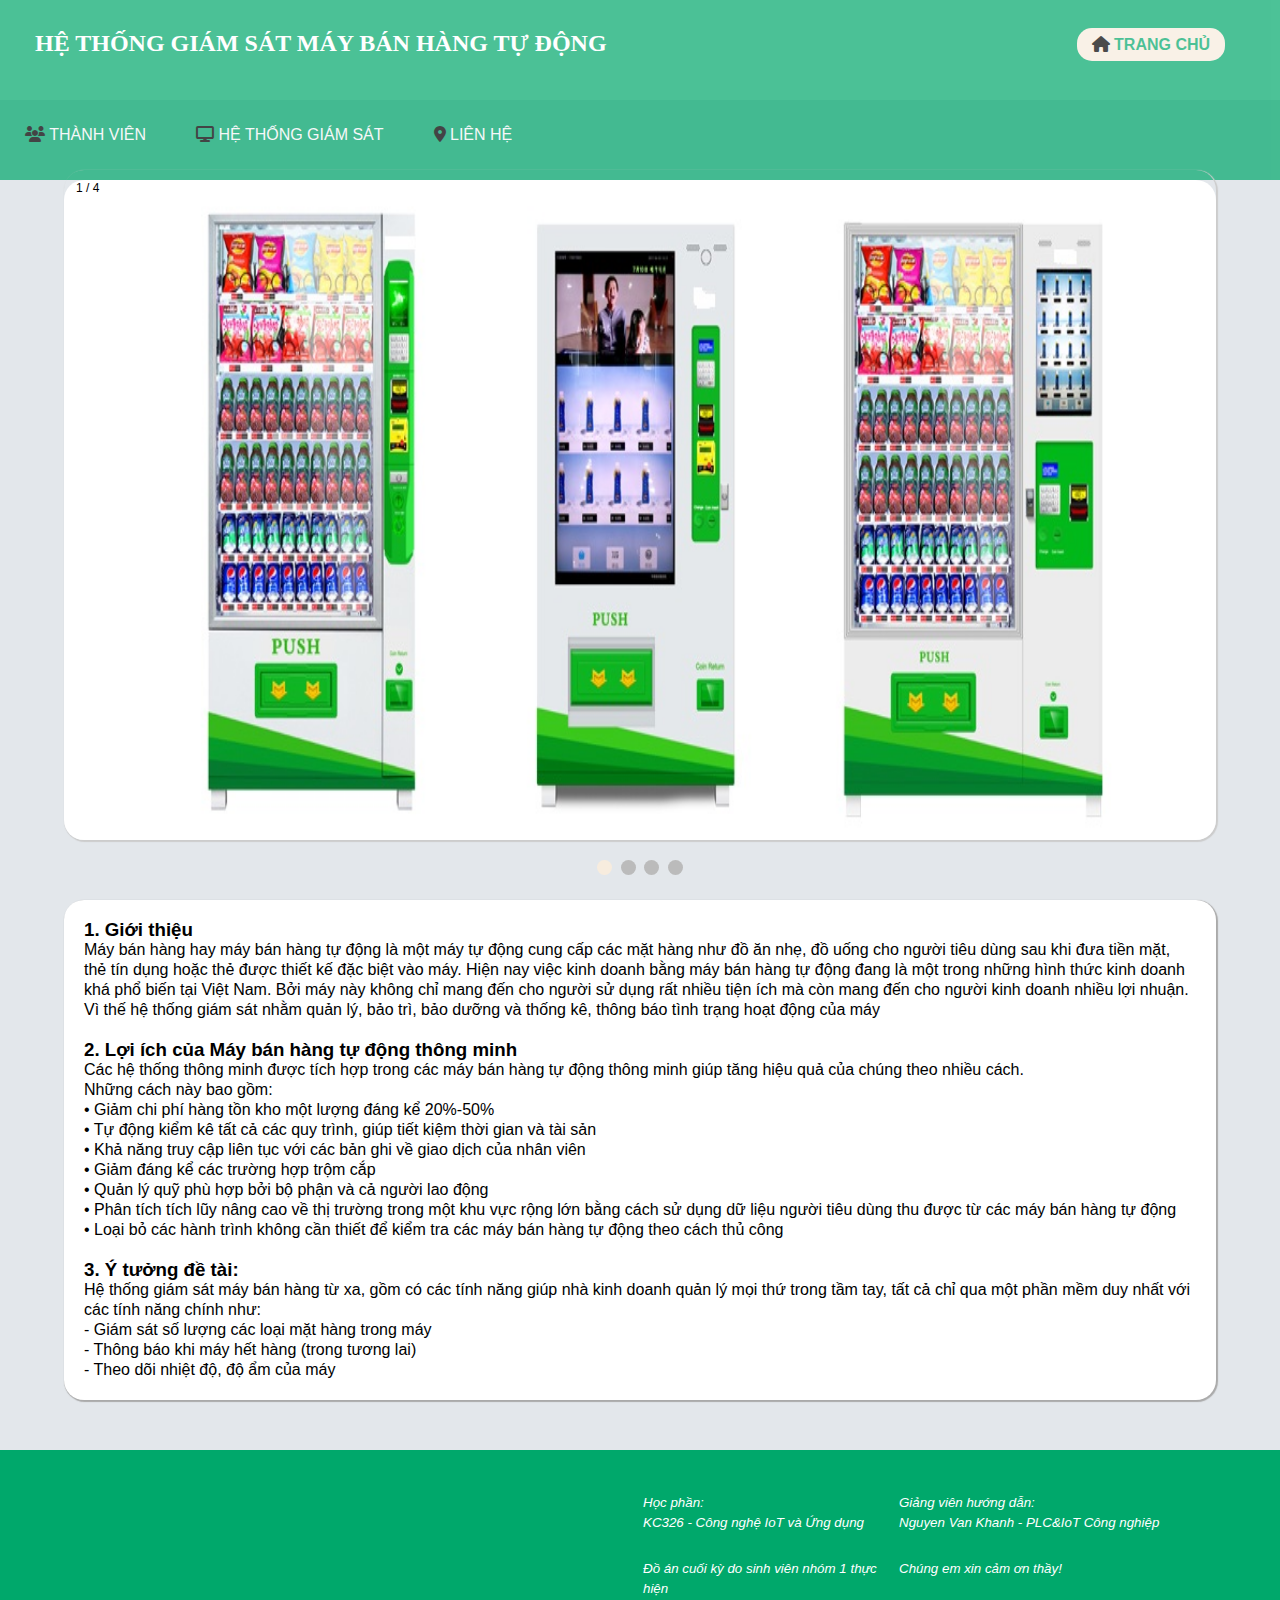
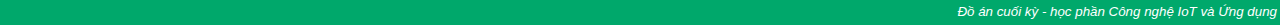
<file: index.html>
<!DOCTYPE html>
<html >
		<head>
			<meta charset="utf-8">
			<meta name="viewport" content="width=device-width, initial-scale=1">
			<link rel="stylesheet" href="style.css">
			<link rel="stylesheet" href="https://cdnjs.cloudflare.com/ajax/libs/font-awesome/6.2.0/css/all.min.css">
			<title>Các thành viên</title>
		</head>
	<body style="background-color: #e3e7eb;" >
	
		<div id="header">
        <nav id = "nav">
        	<ul>
				<li><p class="title_p">Hệ thống giám sát máy bán hàng tự động</p></li>
                <li><a class="active" href="index.html"><i class ="fa-solid fa-house"></i> Trang chủ</a></li>
                <li><a href="members.html"><i class="fa-sharp fa-solid fa-users"></i> Thành viên</a></li>
                <li><a href="dashboard.html"><i class="fa-solid fa-display"></i>  Hệ thống giám sát</a></li>
                <li><a href="lienhe.html"><i class="fa-solid fa-location-dot"></i> Liên hệ </a></li>
            </ul>
        </nav>  <!--end menu-->	

	</div>
		<div class="slideshow-container">
			<div class="mySlides fade">
			  <div class="numbertext">1 / 4</div>
			  <img src="picture/trangchu1.png" style="width:100%; height:660px ; border-radius: 20px;">
			</div>

			<div class="mySlides fade">
			  <div class="numbertext">2 / 4</div>
			  <img src="picture/trangchu2.png" style="width:100%; height:660px; border-radius: 20px;">
			</div>

			<div class="mySlides fade">
			  <div class="numbertext">3 / 4</div>
			  <img src="picture/trangchu3.png" style="width:100%; height:660px; border-radius: 20px;">
			</div>

			<div class="mySlides fade">
			  <div class="numbertext">4 / 4</div>
			  <img src="picture/trangchu4.png" style="width:100%; height:660px; border-radius: 20px;">
			  <div class="text">Caption Three</div>
			</div>
		</div>
		<br>

		<div style="text-align:center">
		  <span class="dot"></span> 
		  <span class="dot"></span> 
		  <span class="dot"></span>
		  <span class="dot"></span>
		</div>
	
		<script>
		let slideIndex = 0;
		showSlides();

		function showSlides() {
		  let i;
		  let slides = document.getElementsByClassName("mySlides");
		  let dots = document.getElementsByClassName("dot");
		  for (i = 0; i < slides.length; i++) {
		    slides[i].style.display = "none";  
		  }
		  slideIndex++;
		  if (slideIndex > slides.length) {slideIndex = 1}    
		  for (i = 0; i < dots.length; i++) {
		    dots[i].className = dots[i].className.replace(" active", "");
		  }
		  slides[slideIndex-1].style.display = "block";  
		  dots[slideIndex-1].className += " active";
		  setTimeout(showSlides, 5000); // Change image every 2 seconds
		}
		</script>
		<br>
		<div class="gioithieu">
			<h3>1. Giới thiệu</h3>
			<p>
				Máy bán hàng hay máy bán hàng tự động là một máy tự động cung cấp các mặt hàng như đồ ăn nhẹ, đồ uống cho người tiêu dùng sau khi đưa tiền mặt, thẻ tín dụng hoặc thẻ được thiết kế đặc biệt vào máy. Hiện nay việc kinh doanh bằng máy bán hàng tự động đang là một trong những hình thức kinh doanh khá phổ biến tại Việt Nam. Bởi máy này không chỉ mang đến cho người sử dụng rất nhiều tiện ích mà còn mang đến cho người kinh doanh nhiều lợi nhuận. Vì thế hệ thống giám sát nhằm quản lý, bảo trì, bảo dưỡng và thống kê, thông báo tình trạng hoạt động của máy
			</p>
			<br>
<h3>2. Lợi ích của Máy bán hàng tự động thông minh</h3>
<p>
	Các hệ thống thông minh được tích hợp trong các máy bán hàng tự động thông minh giúp tăng hiệu quả của chúng theo nhiều cách.
	<br>Những cách này bao gồm:
	<br>• Giảm chi phí hàng tồn kho một lượng đáng kể 20%-50%
	<br>• Tự động kiểm kê tất cả các quy trình, giúp tiết kiệm thời gian và tài sản
	<br>• Khả năng truy cập liên tục với các bản ghi về giao dịch của nhân viên
	<br>• Giảm đáng kể các trường hợp trộm cắp
	<br>• Quản lý quỹ phù hợp bởi bộ phận và cả người lao động
	<br>• Phân tích tích lũy nâng cao về thị trường trong một khu vực rộng lớn bằng cách sử dụng dữ liệu người tiêu dùng thu được từ các máy bán hàng tự động
	<br>• Loại bỏ các hành trình không cần thiết để kiểm tra các máy bán hàng tự động theo cách thủ công
</p>
<br>
			<h3>3. Ý tưởng đề tài:</h3>
			<p>Hệ thống giám sát máy bán hàng từ xa, gồm có các tính năng giúp nhà kinh doanh quản lý mọi thứ trong tầm tay, tất cả chỉ qua một phần mềm duy nhất với các tính năng chính như:
				<br>- Giám sát số lượng các loại mặt hàng trong máy 
				<br>- Thông báo khi máy hết hàng (trong tương lai)
				<br>- Theo dõi nhiệt độ, độ ẩm của máy
			</p>
		</div>
		<div id="footer"><br><br>
			<div class = "footer_l">
				<p>Học phần:<br>KC326 - Công nghệ IoT và Ứng dụng</p>
				<br>
				<p>Đồ án cuối kỳ do sinh viên nhóm 1 thực hiện</p>
				<br>
				
			</div>
			<div class = "footer_r">
				<p>Giảng viên hướng dẫn: <br>Nguyen Van Khanh - PLC&IoT Công nghiệp</p>
				<br>
				<p>Chúng em xin cảm ơn thầy!</p><br>
			</div>
			<p style="width: 100%; text-align: right;"> Đồ án cuối kỳ - học phần Công nghệ IoT và Ứng dụng</p>
			
		</div>

	</body>
</html>
</file>
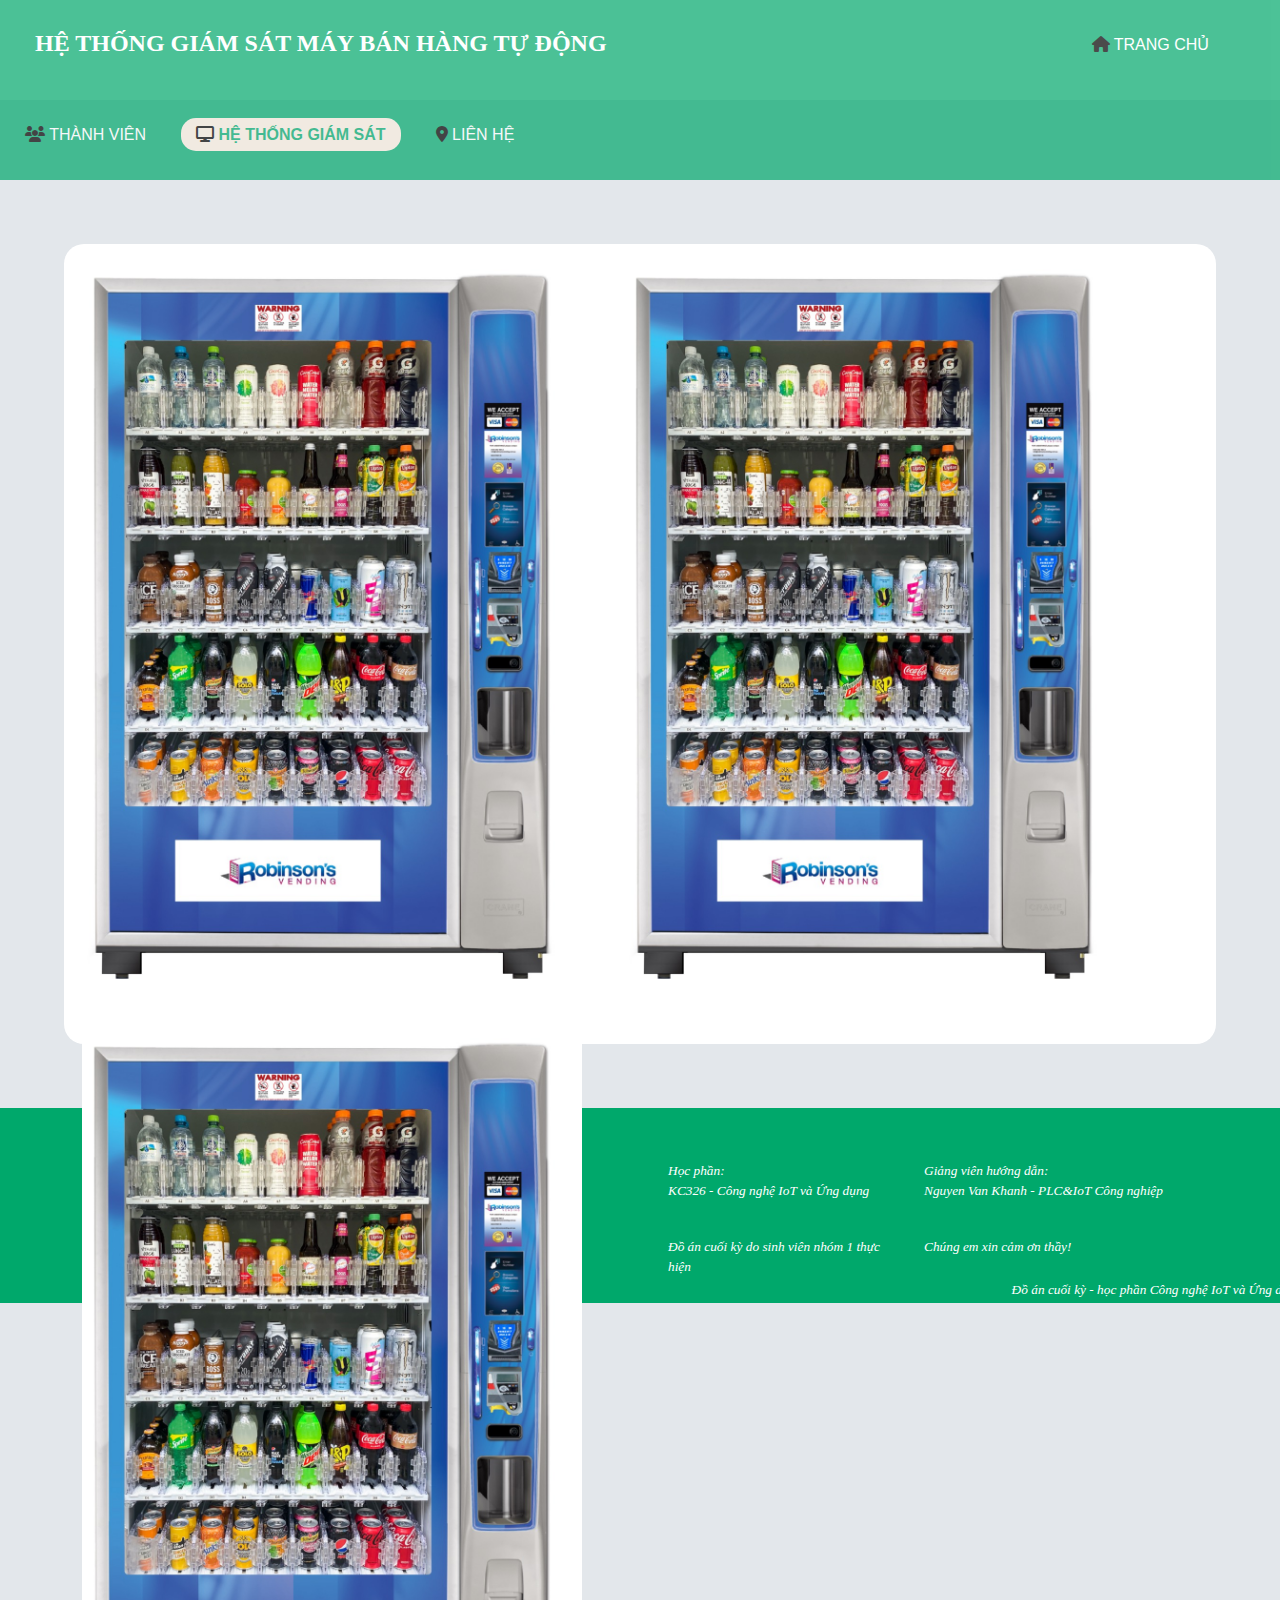
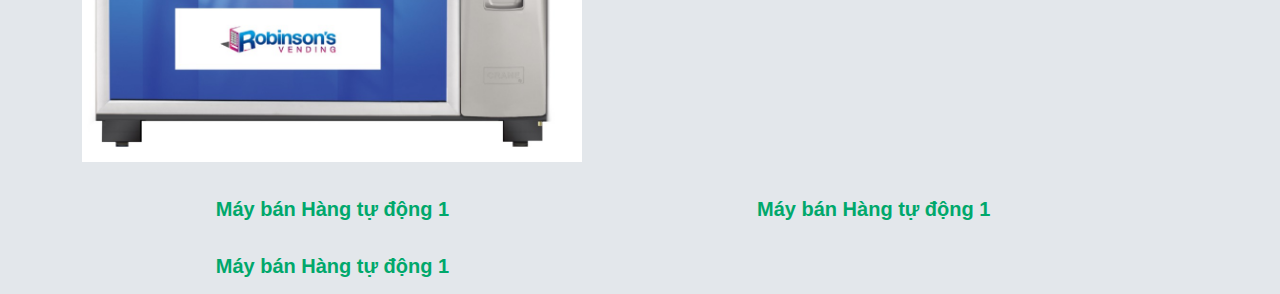
<file: dashboard.html>
<!DOCTYPE html>
<html >
		<head>
			<meta charset="utf-8">
			<meta name="viewport" content="width=device-width, initial-scale=1">
			<link rel="stylesheet" href="style.css">
            <link rel="stylesheet" href="dashboard.css">
			<link rel="stylesheet" href="https://cdnjs.cloudflare.com/ajax/libs/font-awesome/6.2.0/css/all.min.css">
			<title>Các thành viên</title>
		</head>
	<body style="background-color: #e3e7eb;" >
	
		<div id="header">
        <nav id = "nav">
        	<ul>
				<li><p class="title_p">Hệ thống giám sát máy bán hàng tự động</p></li>
                <li><a  href="index.html"><i class ="fa-solid fa-house"></i> Trang chủ</a></li>
                <li><a href="members.html"><i class="fa-sharp fa-solid fa-users"></i> Thành viên</a></li>
                <li><a class="active" href="dashboard.html"><i class="fa-solid fa-display"></i>  Hệ thống giám sát</a></li>
                <li><a href="lienhe.html"><i class="fa-solid fa-location-dot"></i> Liên hệ </a></li>
            </ul>
        </nav>  <!--end menu-->	

        <div class="detail_container">
            <div class="maybanhang">
                <img class="ondisplay" src="picture/MBH.jpg">
                <div class="middle">
                    <div class="text">
                        <p style="color: white; width: 400px;">Máy 1, địa chỉ: KTXA Đại học cần thơ, Khu II
                        <br>Lắp đặt ngày 1/2/2022
                        <br>Khả năng cung cấp hơn 200 sản phẩm mỗi ngày với hơn 14 loại sản phẩm khác nhau bao gồm đồ uống có gas, nước suối đóng chai,...
                        </p>
                        <div class="detail">
                               <a href="maybanhang1.html"> Chi tiết</a>   
                        </div>
                    </div>
                </div>
            </div>

            <div class="maybanhang2">
                <img class="ondisplay" src="picture/MBH.jpg">
                <div class="middle2">
                    <div class="text2">
                        <p style="color: white; width: 400px;">Máy 2, địa chỉ: Nhà học B1, Đại học cần thơ, Khu II
                            <br>Lắp đặt ngày 1/2/2022
                            <br>Khả năng cung cấp hơn 200 sản phẩm mỗi ngày với hơn 10 loại sản phẩm khác nhau bao gồm đồ uống có gas, nước suối đóng chai,...
                            </p>
                        <div class="detail">
                               <a href="maybanhang2.html"> Chi tiết</a>
                        </div>
                    </div>
                </div>
            </div>
            <div class="maybanhang3">
               <img class="ondisplay" src="picture/MBH.jpg"></a>
               <div class="middle3">
                <div class="text3">
                    <p style="color: white; width: 400px;">Máy 3, địa chỉ: Trung Tâm Học Liệu Đại học cần thơ - LRC, Đại học cần thơ Khu II
                        <br>Lắp đặt ngày 1/2/2022
                        <br>Khả năng cung cấp hơn 200 sản phẩm mỗi ngày với hơn 10 loại sản phẩm khác nhau bao gồm đồ uống có gas, nước suối đóng chai,...
                        </p>
                    <div class="detail">
                           <a href="maybanhang3.html"> Chi tiết</a>
                    </div>
                </div>
            </div>
            </div>
             <div class="name_container"> 
                <div class="namex">Máy bán Hàng tự động 1</div>
                <div class="namex">Máy bán Hàng tự động 1</div>
                <div class="namex">Máy bán Hàng tự động 1</div>
            </div>
           
        </div>






		<div id="footer"><br><br>
			<div class = "footer_l">
				<p>Học phần:<br>KC326 - Công nghệ IoT và Ứng dụng</p>
				<br>
				<p>Đồ án cuối kỳ do sinh viên nhóm 1 thực hiện</p>
				<br>
				
			</div>
			<div class = "footer_r">
				<p>Giảng viên hướng dẫn: <br>Nguyen Van Khanh - PLC&IoT Công nghiệp</p>
				<br>
				<p>Chúng em xin cảm ơn thầy!</p><br>
			</div>
			<p style="width: 100%; text-align: right;"> Đồ án cuối kỳ - học phần Công nghệ IoT và Ứng dụng</p>
			
		</div>
        <script>
            function Detail() {
            document.getElementById("img1").scr = "picture/danthanh.png";
}

        </script>
	</body>
</html>
</file>
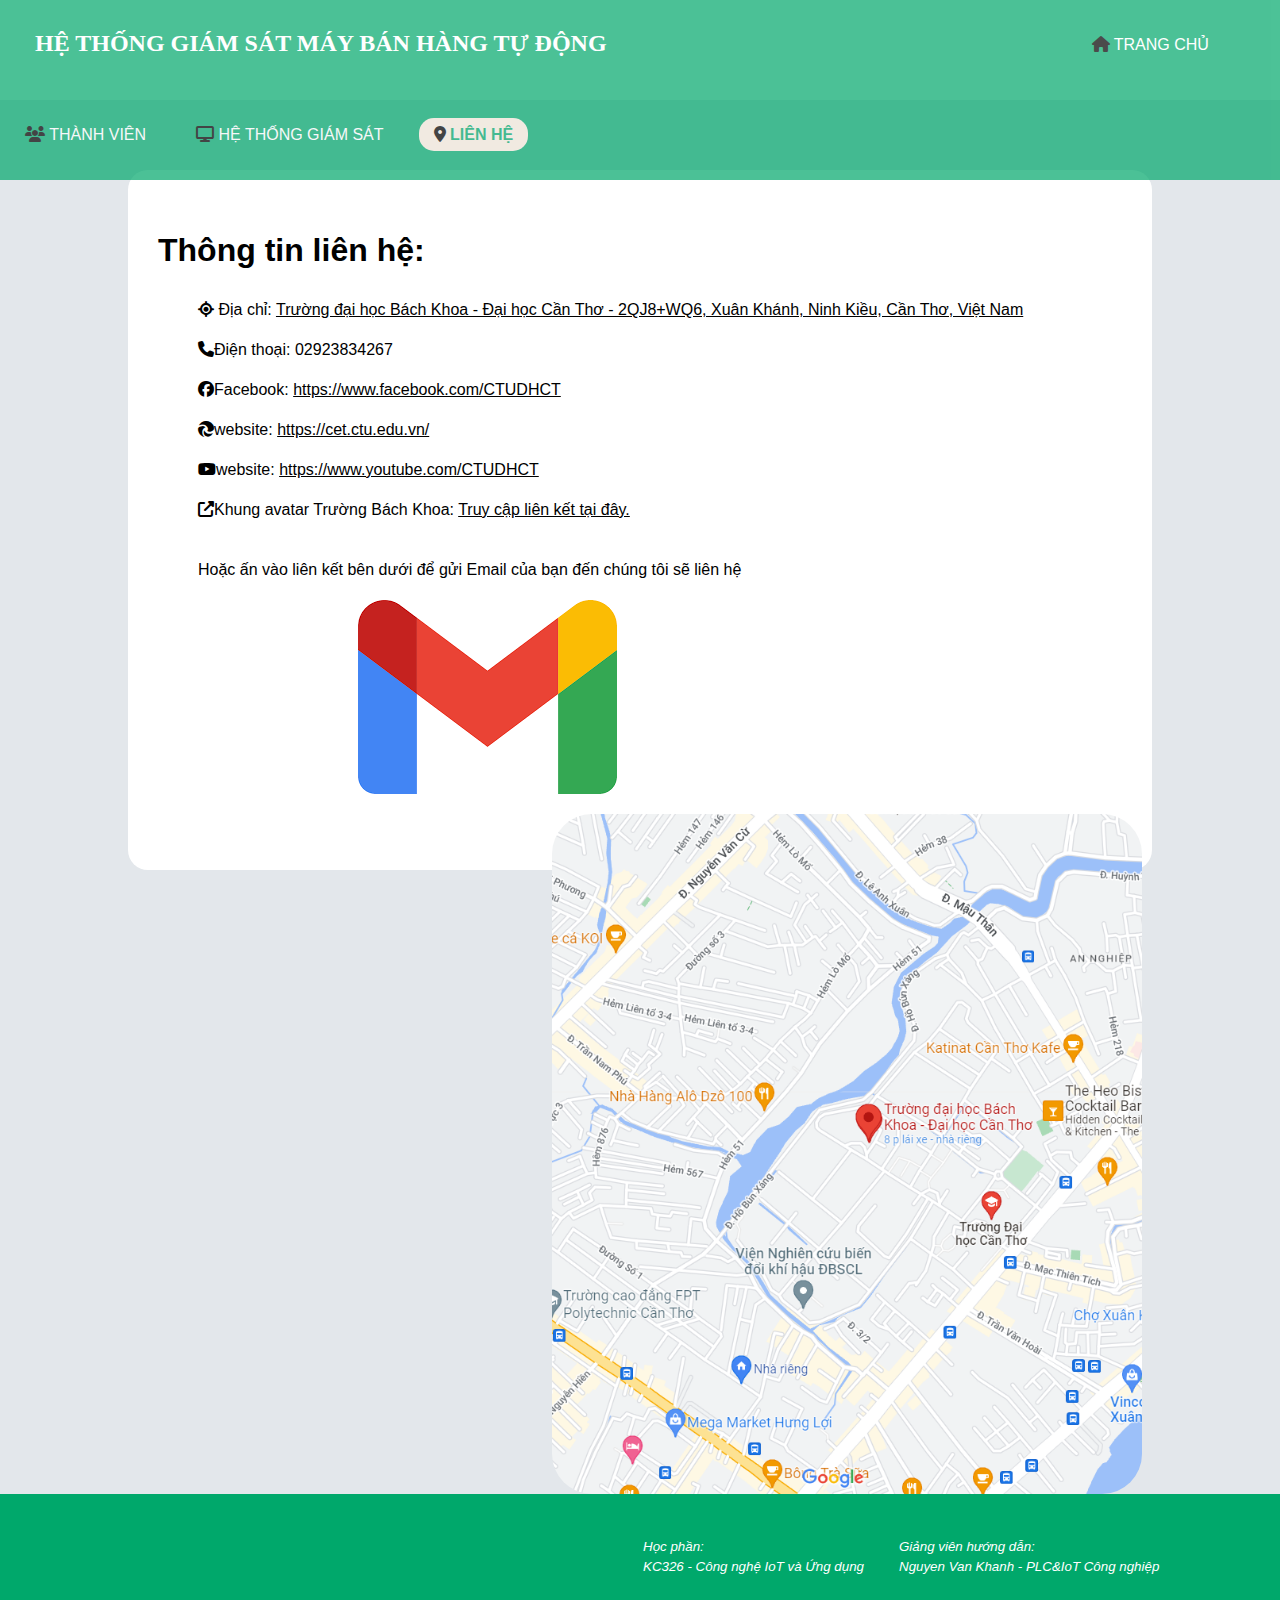
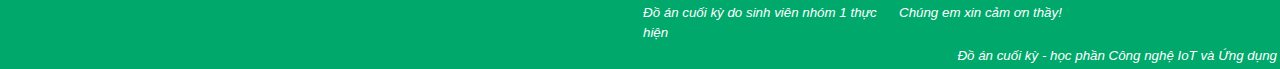
<file: lienhe.html>
<!DOCTYPE html>
<html >
		<head>
			<meta charset="utf-8">
			<meta name="viewport" content="width=device-width, initial-scale=1">
			<link rel="stylesheet" href="style.css">
            <link rel="stylesheet" href="XTEXDZ.css">
			<link rel="stylesheet" href="https://cdnjs.cloudflare.com/ajax/libs/font-awesome/6.2.0/css/all.min.css">
			<title>Các thành viên</title>
		</head>
	<body style="background-color: #e3e7eb;" >
	
		<div id="header">
        <nav id = "nav">
        	<ul>
				<li><p class="title_p">Hệ thống giám sát máy bán hàng tự động</p></li>
                <li><a href="index.html"><i class ="fa-solid fa-house"></i> Trang chủ</a></li>
                <li><a href="members.html"><i class="fa-sharp fa-solid fa-users"></i> Thành viên</a></li>
                <li><a href="dashboard.html"><i class="fa-solid fa-display"></i>  Hệ thống giám sát</a></li>
                <li><a class="active" href="lienhe.html"><i class="fa-solid fa-location-dot"></i> Liên hệ </a></li>
            </ul>
        </nav>  <!--end menu-->	
		<br><br><br>
	</div>

	
        <div class="contact">
			<div class="infomation"><br><br>
				<h1>Thông tin liên hệ:</h1>
				<br><br>
				<a class="p3" > <i class="fa-sharp fa-solid fa-location-crosshairs"></i> Địa chỉ: </a> 
				<a href = "https://www.google.com/maps/place/Tr%C6%B0%E1%BB%9Dng+%C4%91%E1%BA%A1i+h%E1%BB%8Dc+B%C3%A1ch+Khoa+-+%C4%90%E1%BA%A1i+h%E1%BB%8Dc+C%E1%BA%A7n+Th%C6%A1/@10.0330786,105.7667664,16.67z/data=!4m8!1m2!2m1!1sctu!3m4!1s0x0:0x284f6d8de7ce8320!8m2!3d10.0322921!4d105.7668898?hl=vi">Trường đại học Bách Khoa - Đại học Cần Thơ -  2QJ8+WQ6, Xuân Khánh, Ninh Kiều, Cần Thơ, Việt Nam</a>
				<br><br>
				<a class="p3" ><i class="fa-solid fa-phone"></i>Điện thoại: 02923834267</a>
				<br><br>
				<a class="p3" ><i class="fa-brands fa-facebook"></i>Facebook: </a> <a href="https://www.facebook.com/CTUDHCT">https://www.facebook.com/CTUDHCT</a>
				<br><br>
				<a class="p3" ><i class="fa-brands fa-edge"></i>website: </a> <a href="https://cet.ctu.edu.vn/">https://cet.ctu.edu.vn/</a>
				<br><br>
				<a class="p3" ><i class="fa-brands fa-youtube"></i>website: </a> <a href="https://www.youtube.com/CTUDHCT">https://www.youtube.com/CTUDHCT</a>
				<br><br>
				<a class="p3" ><i class="fa-sharp fa-solid fa-up-right-from-square"></i>Khung avatar Trường Bách Khoa:</a> <a href="https://coe.ctu.edu.vn/images/upload/FrameFacebookTruongBachKhoa.png"> Truy cập liên kết tại đây.</a>
				<br><br><br>
				<a class="p3">Hoặc ấn vào liên kết bên dưới để gửi Email của bạn đến chúng tôi sẽ liên hệ</a><br><br>
				<a href = "mailto: tkb@ctu.edu.vn." style="margin-left: 200px;"> <img src="picture/mail.png"></a>
			</div>
			<div class="map">
				<a  href="https://www.google.com/maps/place/Tr%C6%B0%E1%BB%9Dng+%C4%91%E1%BA%A1i+h%E1%BB%8Dc+B%C3%A1ch+Khoa+-+%C4%90%E1%BA%A1i+h%E1%BB%8Dc+C%E1%BA%A7n+Th%C6%A1/@10.0330786,105.7667664,16.67z/data=!4m8!1m2!2m1!1sctu!3m4!1s0x0:0x284f6d8de7ce8320!8m2!3d10.0322921!4d105.7668898?hl=vi"> <img class="imgg" src="picture/map.png"></a></div>
			
        </div>


		<div id="footer"><br><br>
			<div class = "footer_l">
				<p>Học phần:<br>KC326 - Công nghệ IoT và Ứng dụng</p>
				<br>
				<p>Đồ án cuối kỳ do sinh viên nhóm 1 thực hiện</p>
				<br>
				
			</div>
			<div class = "footer_r">
				<p>Giảng viên hướng dẫn: <br>Nguyen Van Khanh - PLC&IoT Công nghiệp</p>
				<br>
				<p>Chúng em xin cảm ơn thầy!</p><br>
			</div>
			<p style="width: 100%; text-align: right;"> Đồ án cuối kỳ - học phần Công nghệ IoT và Ứng dụng</p>
			
		</div>

	</body>
</html>
</file>
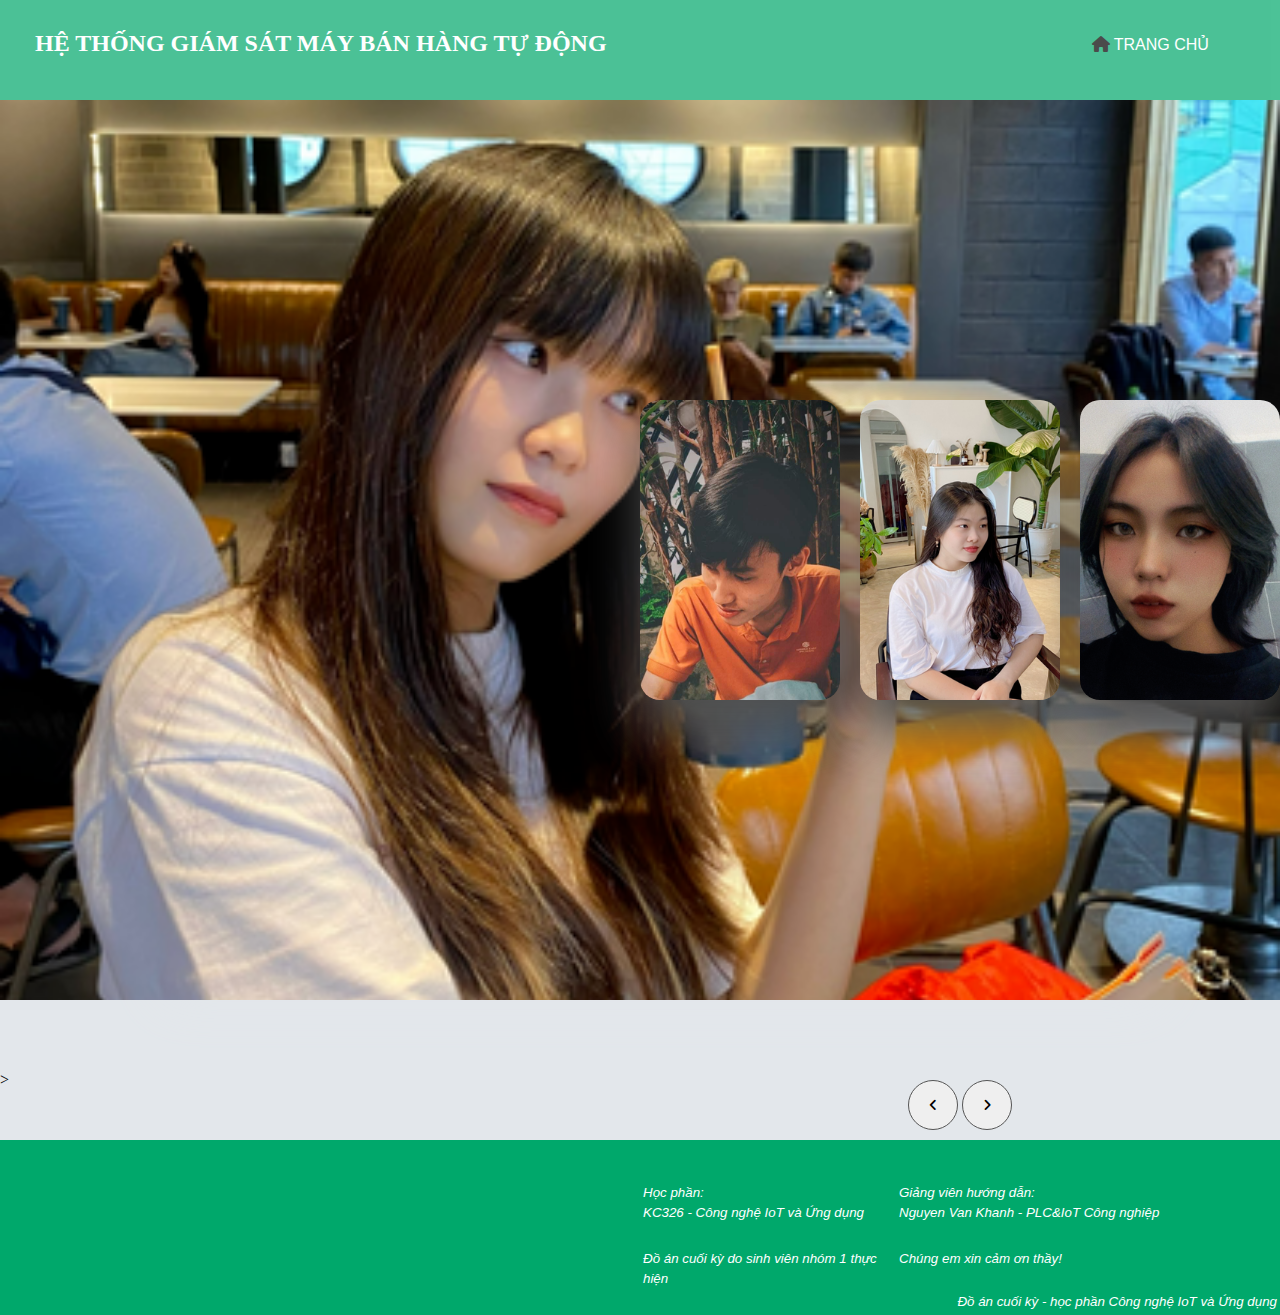
<file: members.html>
<!DOCTYPE html>
<html >
		<head>
			<meta charset="utf-8">
			<meta name="viewport" content="width=device-width, initial-scale=1">
            <link rel="stylesheet" href="members.css">
			<link rel="stylesheet" href="style.css">
            <link rel="stylesheet" href="https://cdnjs.cloudflare.com/ajax/libs/font-awesome/6.2.0/css/all.min.css">
			<title>Các thành viên</title>
		</head>
	<body style="background-color: #e3e7eb;" >
        <div>
		<div id="header">
        <nav id = "nav">
        <ul>
                <li><p class="title_p">Hệ thống giám sát máy bán hàng tự động</p></li>
                <li><a href="index.html"><i class ="fa-solid fa-house"></i> Trang chủ</a></li>
                <li><a class="active" href="members.html"><i class="fa-sharp fa-solid fa-users"></i> Thành viên</a></li>
                <li><a href="dashboard.html"><i class="fa-solid fa-display"></i>  Hệ thống giám sát</a></li>
                <li><a href="lienhe.html"><i class="fa-solid fa-location-dot"></i> Liên hệ </a></li>
            </ul>
        </nav>  <!--end menu-->
        </div>
</div>

<div class="containerMem">
    <div id="slide">

        <div class="item" style="background-image: url(picture/danthanh.png);">
            <div class="content">
                <div class="name">HUỲNH NGỌC ĐAN THANH </div>
                <div class="des">Mã số sinh viên: B2011761 
                    <br> Chuyên Ngành: Quản lý công Nghiệp
                    <br> Phân công: Tìm ý tưởng, tổng hợp ý kiến thành viên và viết báo cáo
                    <br> Có tham gia làm đồ án
                    <br> Hoàn thành công việc: 100%
                
                </div>
               
            </div>
        </div>
        <div class="item" style="background-image: url(picture/khanhvy.png);">
            <div class="content">
                <div class="name">CHÂU KHÁNH VY</div>
                <div class="des">Mã số sinh viên: B2011688 
                    <br> Chuyên Ngành: Quản lý công Nghiệp
                    <br> Phân công: Tìm ý tưởng, tìm kiếm thông tin và viết báo cáo
                    <br> Có tham gia làm đồ án
                    <br> Hoàn thành công việc: 100%
                </div>
                
            </div>
        </div>
        <div class="item" style="background-image: url(picture/minhtan.png);">
            <div class="content">
                <div class="name">TRẦN MINH TẤN</div>
                <div class="des">Mã số sinh viên: B1907185 
                    <br> Chuyên Ngành:	Kỹ thuật cơ điện tử
                    <br> Phân công:Tiếp nhận ý kiến thành viên, viết website và hỗ trợ viết báo cáo
                    <br> Có tham gia làm đồ án
                    <br> Hoàn thành công việc: 100%
                </div>
                
            </div>
        </div>
        <div class="item" style="background-image: url(picture/thanhhao.png);">
            <div class="content">
                <div class="name">VƯU THỊ THANH HẢO</div>
                <div class="des">Mã số sinh viên: B2011718 
                    <br> Chuyên Ngành: Quản lý công Nghiệp
                    <br> Phân công: Viết báo cáo, tìm thông tin và hỗ trợ website
                    <br> Có tham gia làm đồ án
                    <br> Hoàn thành công việc: 100%
                </div>
                
            </div>
        </div>
        <div class="item" style="background-image: url(picture/thanhvy.png);">
            <div class="content">
                <div class="name">NGUYỄN NGỌC THANH VY</div>
                <div class="des">Mã số sinh viên: B2011690 
                    <br> Chuyên Ngành: Quản lý công Nghiệp
                    <br> Phân công: Tìm ý tưởng, tìm kiếm thông tin và hỗ trợ website
                    <br> Có tham gia làm đồ án
                    <br> Hoàn thành công việc: 100%
                </div>
            </div>
        </div>
        <div class="item" style="background-image: url(picture/quibinh.png);">
            <div class="content">
                <div class="nameb">NGUYỄN QUI BÌNH</div>
                <div class="desb">Mã số sinh viên: B1907106 
                    <br> Chuyên Ngành:	Kỹ thuật cơ điện tử
                    <br> Phân công:Tiếp nhận ý kiến thành viên, viết website và hỗ trợ viết báo cáo
                    <br> Có tham gia làm đồ án
                    <br> Hoàn thành công việc: 100%
                </div>
                
            </div>
        </div>
    </div>

    <div class="buttons">
        <button id="prev"><i class="fa-solid fa-angle-left"></i></button>
        <button id="next"><i class="fa-solid fa-angle-right"></i></button>
    </div>
</div>  
    
>


        <div id="footer"><br><br>
			<div class = "footer_l">
				<p>Học phần:<br>KC326 - Công nghệ IoT và Ứng dụng</p>
				<br>
				<p>Đồ án cuối kỳ do sinh viên nhóm 1 thực hiện</p>
				<br>
				
			</div>
			<div class = "footer_r">
				<p>Giảng viên hướng dẫn: <br>Nguyen Van Khanh - PLC&IoT Công nghiệp</p>
				<br>
				<p>Chúng em xin cảm ơn thầy!</p><br>
			</div>
			<p style="width: 100%; text-align: right;"> Đồ án cuối kỳ - học phần Công nghệ IoT và Ứng dụng</p>
        </div>
	</body>
   <script src="script.js"></script>
</html>
</file>
<file: style.css>
/*-----------------------------------------------*/

*{box-sizing: border-box;}
body {font-family: Times New Roman, sans-serif;}
.mySlides {display: none;}
img {vertical-align: middle;}

/* Slideshow container */
.slideshow-container {
  max-width: 90%;
  position: relative;
  margin-left: auto;
  margin-right: auto;
  border-radius: 20px;
  box-shadow: 1px 1px 1px 1px #CCCCCC;
}

/* Caption text */
.text {
  color: black;
  font-size: 15px;
  padding: 8px 12px;
  position: absolute;
  bottom: 8px;
  width: 100%;
  text-align: center;
}

/* Number text (1/3 etc) */
.numbertext {
  color: black;
  font-size: 12px;
  padding: 8px 12px;
  position: absolute;
  top: 0;
}

/* The dots/bullets/indicators */
.dot {
  height: 15px;
  width: 15px;
  margin: 0 2px;
  background-color: #bbb;
  border-radius: 50%;
  display: inline-block;
  transition: background-color 0.6s ease;
}

.active {
  background-color: #F7ECDE;
  border-radius: 15px;
  font-weight: bold;
  color: #00a86b;
}

/* Fading animation */
.fade {
  animation-name: fade;
  animation-duration: 1.5s;
}

@keyframes fade {
  from {opacity: .5} 
  to {opacity: 1}
}

/* On smaller screens, decrease text size */
@media only screen and (max-width: 300px) {
  .text {font-size: 11px}
}

/*-----------------------------------------*/

*{
	margin: 0;
	padding: 0;
	color: black;
	box-sizing: border-box;
	font-family: sans-serif;
}

body{
	font: 100%/125% “Optima ”, Optima ; 
	margin-right: 0%;
	margin-left: 0%;
	padding: 0px;
}

#wrapper{
	margin: 10px;
	padding: 0px;
	width: 100%;
	border-radius: 8px;
}

#page{
	background-color: #fff;
	margin-top: 100px;
	margin-bottom: 100px;
	border-radius: 5px;
	border: 1px solid #00a86b;
	box-shadow: 1px 1px 1px 1px #aaaaaa;
	
}

#header {
	background-color: #fff;
	height: 100px;
	margin-bottom: 70px;
}

#header p{
	color: #FFF;
	font-family: Optima ;
	font-size: 1.5rem;
	text-align: left;
	margin-top: 10px;
	margin-left: 25px;
}

#header p:hover{
	color: #3333FF;
}

#footer {
	clear: both;
	margin-top: 50px;
	background-color: #00a86b;
}

#footer p{
	font-size: 10pt;
	font-style: italic;
	color: #FFF;
	padding: 3px;
	background-color: #00a86b;
	
}
.footer_l{
	float: left;
	width: 70%;
	padding-left: 50%;
	background-color: #00a86b;
	
}

.footer_r{
	float: right;
	width: 30%;
	background-color: #00a86b;
}


.gioithieu{
	background: white;
	width: 90%;
	margin: auto;
	padding: 20px;
	border-radius: 20px;
	box-shadow: 1px 1px 1px 1px #aaaaaa;
}

.box {
	float: left;
	width: 100;
	height: 100px;
	border-radius: 8px;
	background-color: lightblue;
}
.box img{
	margin-left: 5px;
	z-index: 999;
	/*cursor: progress;*/
}
.title_p{
	float: none;
	color: #fff;
	padding-top: 13px;
	font-weight: bold;
	margin-right: 450px;
	margin-left: 20px;
}

#myTable {
  font-family: Arial, Helvetica, sans-serif;
  border-collapse: collapse;
  width: 100%;
}

#myTable td, #myTable th {
  border: 1px solid #ddd;
  padding: 8px;
}

#myTable tr:nth-child(even){background-color: #f2f2f2;}

#myTable tr:hover {background-color: #ddd;}

#myTable th {
  padding-top: 12px;
  padding-bottom: 12px;
  text-align: left;
  background-color: #04AA6D;
  color: white;
}
/*--------------------------------------*/
nav{
	background: #00a86b;
	width: 100%;
	height: auto;
	margin: auto;
	z-index: 1;
	opacity: .7;
}
nav:after{
	content: '';
	clear: both;
	display: table;
}
nav .logo{
	float: left;
	color: white;
	font-size: 30px;
	font-weight: 600px;
	padding: 20px;
	display: block;
}
nav ul{
	height: 50px;
	list-style: none;
	margin-left: auto;
	margin-right: auto;

	text-transform: uppercase;
	opacity: 1;
}
nav ul li{
	float: left;
	display: inline-block;
	background: #00a86b;
	margin: 10px;
}

nav ul li a{
	color: white;
	text-decoration: none;
	line-height: 70px;
	font-size: 16px;
	padding: 8px 15px;
}
nav ul li a:hover{
	box-shadow: 0 0 5px #00a86b,
				0 0 5px #00a86b;
	border-radius: 20px;
	transition: .8s;
	font-weight: bold;
	color: #ffffff;
	background: linear-gradient(to right, #FFCA03 30%, #FD5D5D 54%);
}
.fa-plus{
	margin-left: 50px;
	font-size: 15px;
}
section{
	background: url(bg4.jpg) no-repeat center;
	background-size: cover;
	height: calc(100vh - 50px);
}

.hang1 {
    background-color: #F0EBCE;
    width: 90%;
    height: 830px;   
    margin: 5%;
    z-index: 1;
    border-radius: 20px;
	padding-top: 2%;
}

.may1{
	float: left;
	background: #00a86b;
	width: 32%;
	height: auto;
	margin: 10px;
	border-radius: 20px;
}

.noidung{
	padding: 20px;
}
.noidung p{
	color: #FFFFFF;
	font-size: 25px;
}
.title {
	background: #FFFFFF;
	padding-top: 20px;
	width: 100%;
	height: auto;
	border-radius: 10px;
}

.title h1{
	color: #00a86b;
	text-align: center;
	height: auto;
}

.title p{
	color: #00a86b;
	text-align: center;
	font-size: 20px;
}
span{
	text-align: center;
	color: white;
}
</file>
<file: dashboard.css>
.detail_container {
    background-color: white;
    width: 90%;
    height: 800px;   
    margin: 5%;
    z-index: 1;
    border-radius: 20px;
}

.maybanhang{

    display: inline-block; 
    margin: 1.6%;
}
.maybanhang2{

    display: inline-block; 
    margin: 1.6%;
}.maybanhang3{

    display: inline-block; 
    margin: 1.6%;
}
.ondisplay{
    width:500px;
  
}
.name_container{
    width:100%;
    display: inline-block; 
}

.namex{
    width: 500px;
    text-align: center;
    margin: 1.6%;
    display: inline-block; 
    font-size: 20px;
    font-weight: bold;
    color: #00a86b;
    /* margin-left: 10%; */
}

.image {
    opacity: 1;
    display: block;
    width: 100%;
    height: auto;
    transition: .5s ease;
    backface-visibility: hidden;
  }

  .middle {   
    transition: .5s ease;
    opacity: 0;
    position: absolute;
    left: 20%;
    width: 500px;
    transform: translate(-50%, -50%);
    -ms-transform: translate(-50%, -50%);
    text-align: center;
  }
  .middle2 {   
    transition: .5s ease;
    opacity: 0;
    position: absolute;
    left: 49%;
    top: 58%;
    width: 500px;
    transform: translate(-50%, -50%);
    -ms-transform: translate(-50%, -50%);
    text-align: center;
  }
  .middle3 {   
    transition: .5s ease;
    opacity: 0;
    position: absolute;
    left: 79%;
    top: 58%;
    width: 500px;
    transform: translate(-50%, -50%);
    -ms-transform: translate(-50%, -50%);
    text-align: center;
  }
  

  .maybanhang:hover .image {
    opacity: 0.3;
  }
  
  .maybanhang:hover .middle {
    opacity: 1;
  }
  .maybanhang2:hover .image2 {
    opacity: 0.3;
  }
  
  .maybanhang2:hover .middle2 {
    opacity: 1;
  }  
  .maybanhang3:hover .image3 {
    opacity: 0.3;
  }
  
  .maybanhang3:hover .middle3 {
    opacity: 1;
  } 

  .text {
    background-color: rgba(5, 5, 5, 0.6);
    color: white;
    font-size: 16px;
    padding: 150px 32px;
    height: 720px;
  }

  .text2{
    background-color: rgba(5, 5, 5, 0.6);
    color: white;
    font-size: 16px;
    padding: 150px 32px;
    height: 720px;
  }

  .text3 {
    background-color: rgba(5, 5, 5, 0.6);
    color: white;
    font-size: 16px;
    padding: 150px 32px;
    height: 720px;
  }

.detail{
    background-color: white;
    height: 10%;
    width: 100px;
    margin: auto;
    padding: 10px;
    text-align: center;

}
</file>
<file: XTEXDZ.css>
.contact{
    background-color: white;
    height: 700px;
    width: 80%;
    margin: auto;
    border-radius: 20px;
    padding: 10px;
    color: black;

}
.infomation{
    float: left;
    padding: 20px;
}

.map{
    float: right;
    height: 680px;
}

.imgg{
    height: 680px;
    border-radius: 40px;
}

.p3{
    margin-left: 40px;

}

.p2{
    margin-left: 60px

}
</file>
<file: members.css>
.containerMem {
  left:50%;
  top:50%;
  width:1000px;
  height:600px;
  padding:400px;
  margin-left: 160px;
  margin-bottom: 100px;
  background-color: #e3e7eb;
  box-shadow: 0 30px 50px #e3e7eb;
}
#slide{
  width:150px;
  margin-top:150px;
}
.item{
  margin-top: 100px;
  margin-bottom: 100px;
  width:200px;
  height:300px;
  background-position: 50% 50%;
  display: inline-block;
  transition: 0.5s;
  background-size: cover;
  position: absolute;
  z-index: 1;
  top:50%;
  transform: translate(0,-50%);
  border-radius: 20px;
  box-shadow:  0 30px 50px #505050;
}
.item:nth-child(1),
.item:nth-child(2){
  left:0;
  top:0;
  transform: translate(0,0);
  border-radius: 0;
  width:100%;
  height:100%;
  box-shadow: none;
}
.item:nth-child(3){
  left:50%;
}
.item:nth-child(4){
  left:calc(50% + 220px);
}
.item:nth-child(5){
  left:calc(50% + 440px);
}
.item:nth-child(n+6){
  left:calc(50% + 660px);
  opacity: 0;
}
.item .content{
  position: absolute;
  top:50%;
  margin-left: 150px;
  left:100px;
  width:300px;
  text-align: left;
  padding:0;
  color:#eee;
  transform: translate(0,-50%);
  display: none;
  font-family: system-ui;
}
.item:nth-child(2) .content{
  display: block;
  z-index: 11111;
}
.item .name{
  font-size: 40px;
  width: 1500px;
  font-weight: bold;
  opacity: 0;
  color: #fff;
  animation:showcontent 1s ease-in-out 1 forwards
}
.item .des{
  margin:20px 0;
  opacity: 0;
  color: #fff;
  animation:showcontent 1s ease-in-out 0.3s 1 forwards
}
.item .nameb{
  font-size: 40px;
  width: 1500px;
  font-weight: bold;
  opacity: 0;
  color: #000;
  animation:showcontent 1s ease-in-out 1 forwards
}
.item .desb{
  margin:20px 0;
  opacity: 0;
  color: #000;
  animation:showcontent 1s ease-in-out 0.3s 1 forwards
}
.item button{
  padding:10px 20px;
  border:none;
  opacity: 0;
  animation:showcontent 1s ease-in-out 0.6s 1 forwards
}
@keyframes showcontent{
  from{
      opacity: 0;
      transform: translate(0,100px);
      filter:blur(33px);
  }to{
      opacity: 1;
      transform: translate(0,0);
      filter:blur(0);
  }
}
.buttons{
  margin-top: 510px;
  margin-left: 300px;
  bottom:30px;
  text-align: center;
  width:100%;
}
.buttons button{
  width:50px;
  height:50px;
  border-radius: 50%;
  border:1px solid #555;
  transition: 0.5s;
}.buttons button:hover{
  background-color: #bac383;
}
</file>
